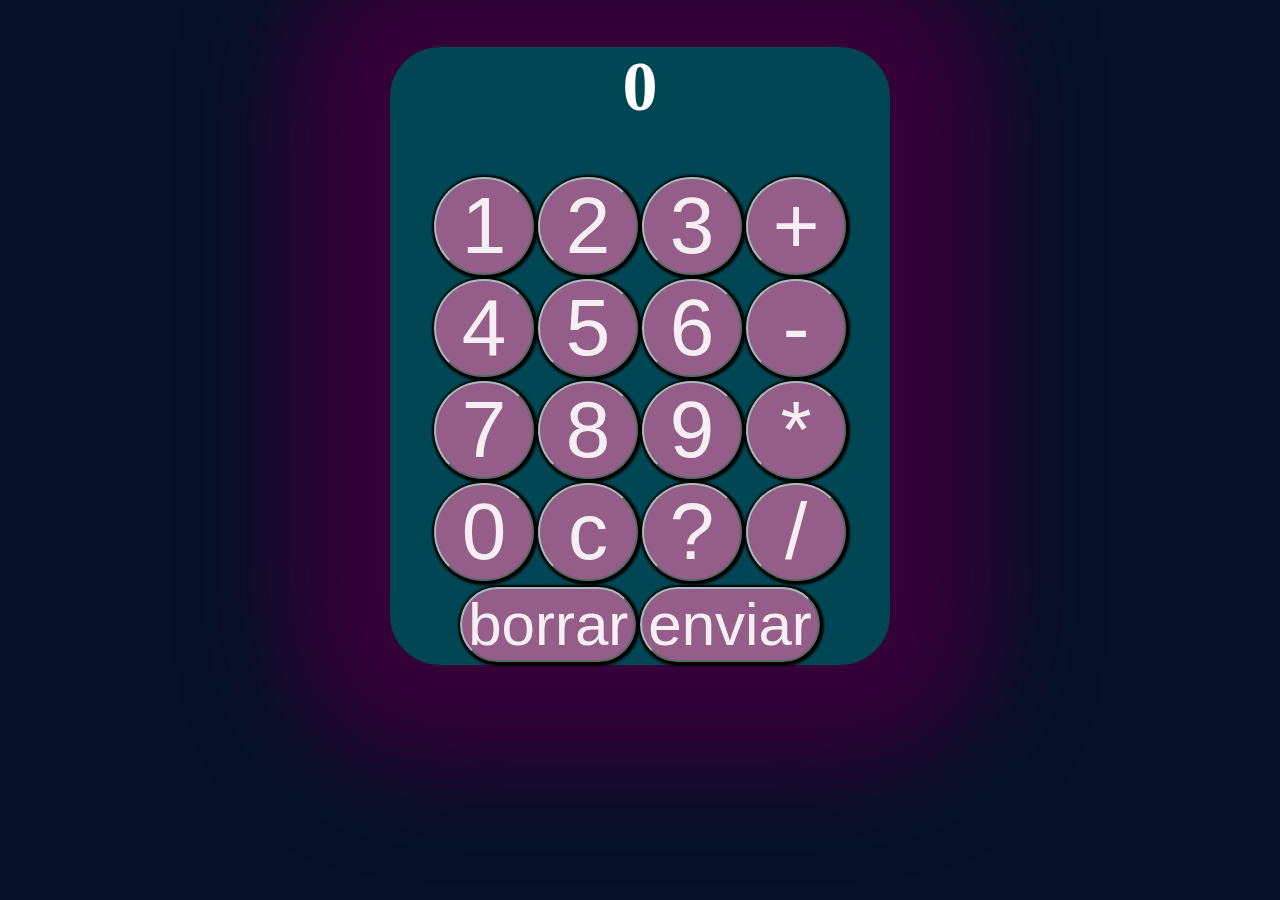
<file: index.html>
<!DOCTYPE html>
<head>
    <title>Calculadora</title>
    <link rel="stylesheet" href="style.css"></link>
</head>
<body>
    <div id="box">
    <center>
        <div>
            <h1 id="text">0</h1>
        </div>
    <table>
        <tr>
            <td><button onclick="obtener(this)">1</button></td>
            <td><button onclick="obtener(this)">2</button></td>
            <td><button onclick="obtener(this)">3</button></td>
            <td><button onclick="obtener(this)">+</button></td>
        </tr>
        <tr>
            <td><button onclick="obtener(this)">4</button></td>
            <td><button onclick="obtener(this)">5</button></td>
            <td><button onclick="obtener(this)">6</button></td>
            <td><button onclick="obtener(this)">-</button></td>
        </tr>
        <tr>
            <td><button onclick="obtener(this)">7</button></td>
            <td><button onclick="obtener(this)">8</button></td>
            <td><button onclick="obtener(this)">9</button></td>
            <td><button onclick="obtener(this)">*</button></td>
        </tr>
        <tr>
            <td><button onclick="obtener(this)">0</button></td>
            <td><button onclick="limpiar()">c</button></td>
            <td><button onclick="pregunta()">?</button></td>
            <td><button onclick="obtener(this)">/</button></td>
        </tr>
    </table>
    <div>
        <table>
            <tr>
                <td><button id="uno" onclick="borrar()">borrar</button></td>
                <td><button id="uno" onclick="calcular()">enviar</button></td>
            </tr>
        </table>
    </div>
    </center>
    </div>
<script src="file.js"></script>
</body>
</html>
</file>
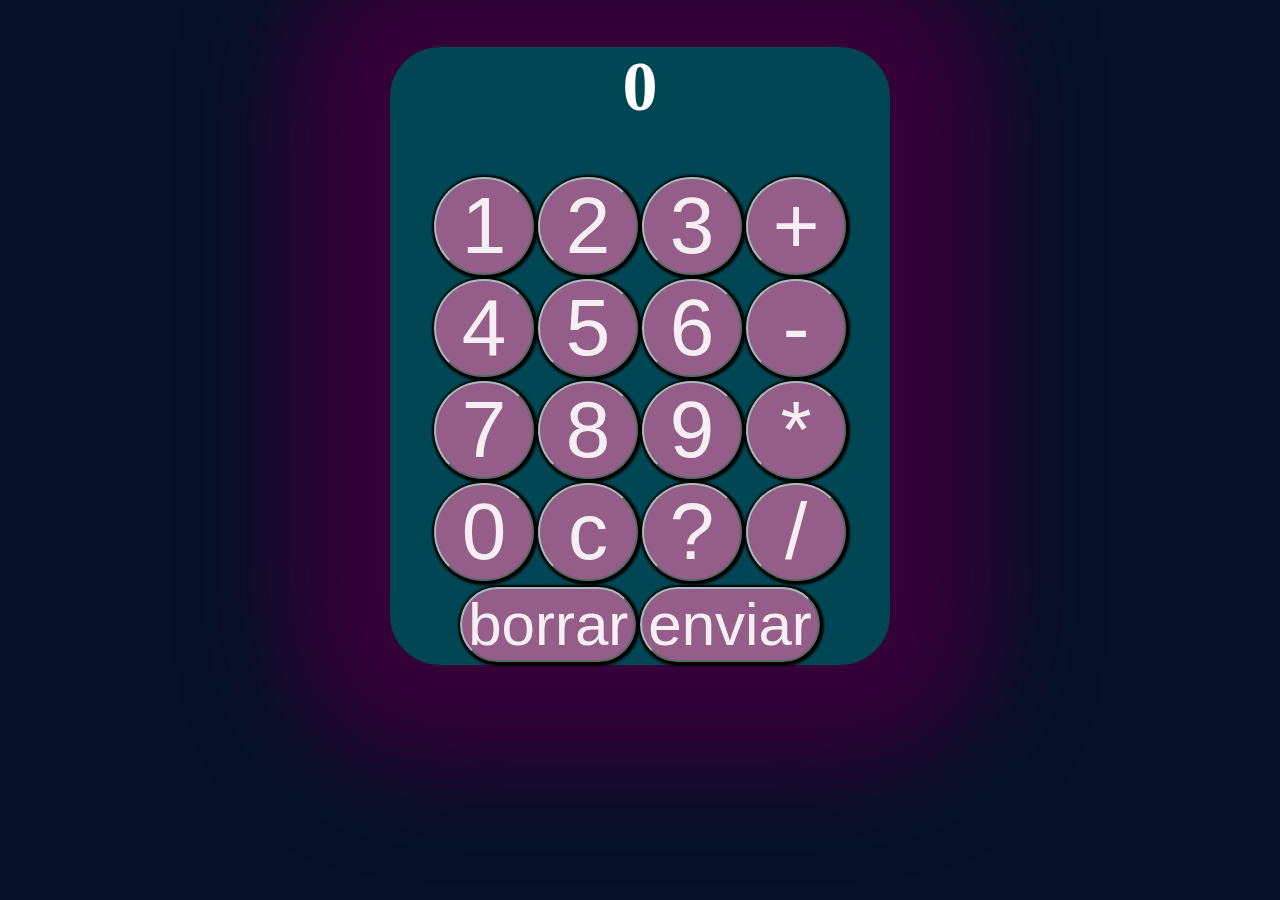
<file: calc.html>
<!DOCTYPE html>
<head>
    <title>Calculadora</title>
    <link rel="stylesheet" href="style.css"></link>
</head>
<body>
    <div id="box">
    <center>
        <div>
            <h1 id="text">0</h1>
        </div>
    <table>
        <tr>
            <td><button onclick="obtener(this)">1</button></td>
            <td><button onclick="obtener(this)">2</button></td>
            <td><button onclick="obtener(this)">3</button></td>
            <td><button onclick="obtener(this)">+</button></td>
        </tr>
        <tr>
            <td><button onclick="obtener(this)">4</button></td>
            <td><button onclick="obtener(this)">5</button></td>
            <td><button onclick="obtener(this)">6</button></td>
            <td><button onclick="obtener(this)">-</button></td>
        </tr>
        <tr>
            <td><button onclick="obtener(this)">7</button></td>
            <td><button onclick="obtener(this)">8</button></td>
            <td><button onclick="obtener(this)">9</button></td>
            <td><button onclick="obtener(this)">*</button></td>
        </tr>
        <tr>
            <td><button onclick="obtener(this)">0</button></td>
            <td><button onclick="limpiar()">c</button></td>
            <td><button onclick="pregunta()">?</button></td>
            <td><button onclick="obtener(this)">/</button></td>
        </tr>
    </table>
    <div>
        <table>
            <tr>
                <td><button id="uno" onclick="borrar()">borrar</button></td>
                <td><button id="uno" onclick="calcular()">enviar</button></td>
            </tr>
        </table>
    </div>
    </center>
    </div>
<script src="file.js"></script>
</body>
</html>
</file>
<file: style.css>
body {
    background-color: #051126
}
tr,td {
    width: 100px;
}
button {
    transition: background-color 0.3s ease;
    width: 100%;
    background-color: #945e89;
    color: rgba(255, 255, 255, 0.903);
    font-size: 80px;
    cursor: pointer;
    border-radius: 100px;
    box-shadow: 1px 1px 2px 3px rgb(3, 0, 0);
    border-color: #a4bcbc;
}
button:hover {
    background-color: #a4bcbc;
    box-shadow: 0px 0px 10px 3px #a4bcbc;
}
#uno {
    font-size: 60px;
}
#text {
    color: white;
    font-size: 70px;

}
#box {
    background-color: #004654;
    border-radius: 50px;
    width: 500px;
    margin: auto;
    box-shadow: 0px 0px 100px 100px #360139;;
}
</file>
